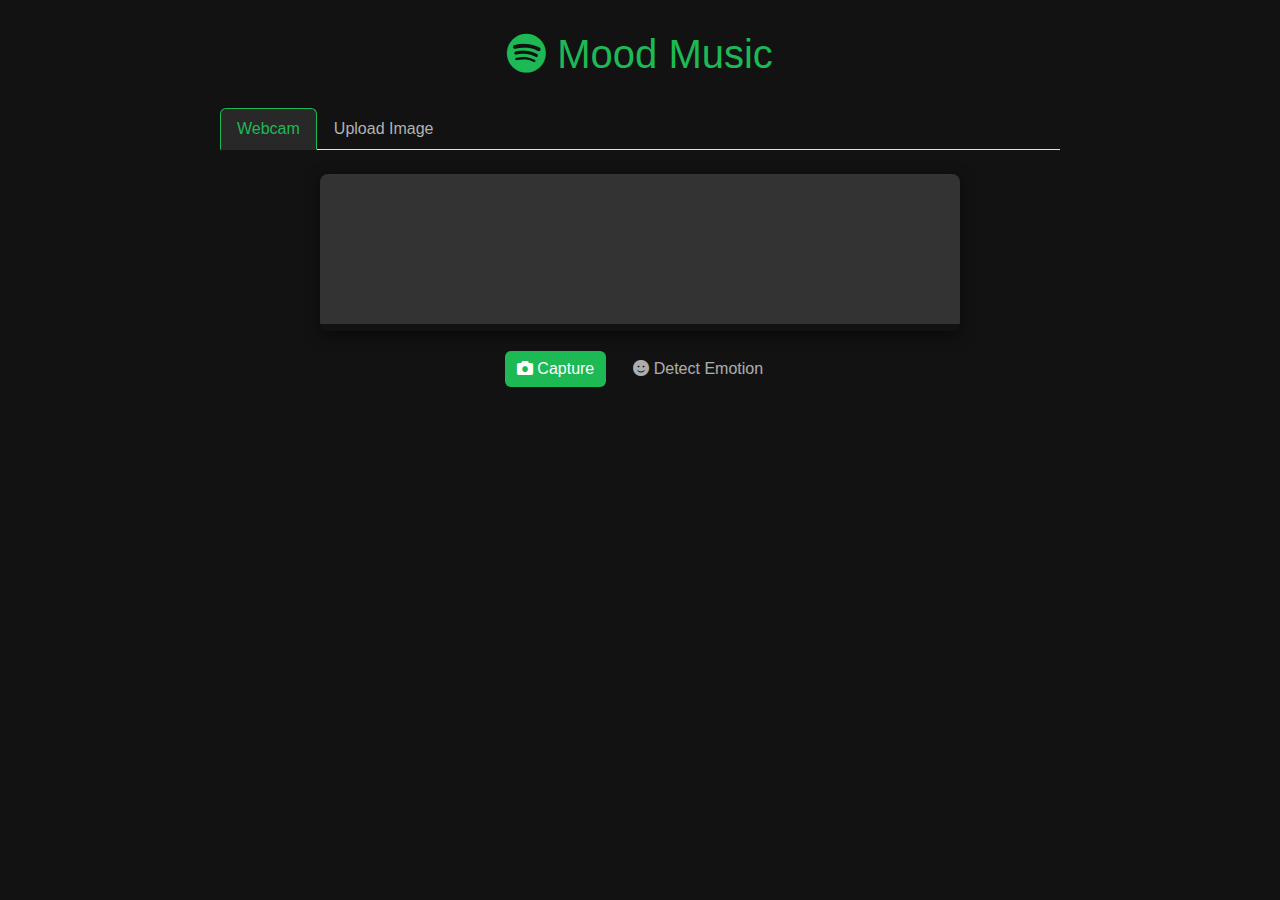
<file: templates/index.html>
<!DOCTYPE html>
<html lang="en">
<head>
    <meta charset="UTF-8">
    <meta name="viewport" content="width=device-width, initial-scale=1.0">
    <title>Mood Music - Emotion Detection</title>
    <link rel="stylesheet" href="https://cdn.jsdelivr.net/npm/bootstrap@5.3.0/dist/css/bootstrap.min.css">
    <link rel="stylesheet" href="https://cdnjs.cloudflare.com/ajax/libs/font-awesome/6.0.0/css/all.min.css">
    <style>
        body {
            font-family: 'Segoe UI', Tahoma, Geneva, Verdana, sans-serif;
            margin: 0;
            padding: 0;
            text-align: center;
            background-color: #121212;
            color: #ffffff;
        }
        .container {
            max-width: 900px;
            padding: 30px;
        }
        h1 {
            color: #1DB954; /* Spotify green */
            margin-bottom: 30px;
        }
        #webcam-container, #snapshot-container {
            width: 100%;
            max-width: 640px;
            margin: 0 auto;
            border-radius: 8px;
            overflow: hidden;
            box-shadow: 0 4px 15px rgba(0, 0, 0, 0.5);
        }
        #webcam, #snapshot {
            width: 100%;
            height: auto;
            background-color: #333;
        }
        .controls {
            margin: 20px 0;
            display: flex;
            justify-content: center;
            gap: 15px;
        }
        .btn-spotify {
            background-color: #1DB954;
            color: white;
            border: none;
        }
        .btn-spotify:hover {
            background-color: #1ed760;
            color: white;
        }
        #result {
            margin-top: 30px;
            padding: 20px;
            background-color: #282828;
            border-radius: 8px;
            box-shadow: 0 4px 15px rgba(0, 0, 0, 0.3);
        }
        .emotion-display {
            font-size: 24px;
            margin-bottom: 15px;
        }
        .playlist-container {
            margin-top: 20px;
        }
        .playlist-link {
            color: #1DB954;
            text-decoration: none;
            font-weight: bold;
        }
        .playlist-link:hover {
            text-decoration: underline;
        }
        .tab-content {
            margin-top: 20px;
        }
        .nav-tabs .nav-link {
            color: #b3b3b3;
        }
        .nav-tabs .nav-link.active {
            color: #1DB954;
            background-color: #282828;
            border-color: #1DB954 #1DB954 #282828;
        }
        .upload-form {
            background-color: #282828;
            padding: 20px;
            border-radius: 8px;
            margin-top: 20px;
        }
        .loading {
            display: none;
            margin: 20px auto;
        }
        .spinner-border {
            color: #1DB954;
        }
    </style>
</head>
<body>
    <div class="container">
        <h1><i class="fab fa-spotify"></i> Mood Music</h1>
        
        <ul class="nav nav-tabs" id="myTab" role="tablist">
            <li class="nav-item" role="presentation">
                <button class="nav-link active" id="webcam-tab" data-bs-toggle="tab" data-bs-target="#webcam-tab-pane" type="button" role="tab" aria-controls="webcam-tab-pane" aria-selected="true">Webcam</button>
            </li>
            <li class="nav-item" role="presentation">
                <button class="nav-link" id="upload-tab" data-bs-toggle="tab" data-bs-target="#upload-tab-pane" type="button" role="tab" aria-controls="upload-tab-pane" aria-selected="false">Upload Image</button>
            </li>
        </ul>
        
        <div class="tab-content" id="myTabContent">
            <!-- Webcam Tab -->
            <div class="tab-pane fade show active" id="webcam-tab-pane" role="tabpanel" aria-labelledby="webcam-tab" tabindex="0">
                <div id="webcam-container" class="mt-4">
                    <video id="webcam" autoplay playsinline></video>
                </div>
                
                <div class="controls">
                    <button id="capture-btn" class="btn btn-spotify"><i class="fas fa-camera"></i> Capture</button>
                    <button id="detect-emotion-btn" class="btn btn-spotify" disabled><i class="fas fa-smile"></i> Detect Emotion</button>
                </div>
                
                <div id="snapshot-container" style="display: none;">
                    <canvas id="snapshot"></canvas>
                </div>
            </div>
            
            <!-- Upload Tab -->
            <div class="tab-pane fade" id="upload-tab-pane" role="tabpanel" aria-labelledby="upload-tab" tabindex="0">
                <div class="upload-form">
                    <form id="uploadForm">
                        <label for="imageUpload" class="form-label">Upload an Image:</label>
                        <input type="file" id="imageUpload" accept="image/*" class="form-control" required>
                        <button type="submit" class="btn btn-spotify mt-3"><i class="fas fa-upload"></i> Upload & Detect</button>
                    </form>
                </div>
            </div>
        </div>
        
        <div class="loading">
            <div class="spinner-border" role="status">
                <span class="visually-hidden">Loading...</span>
            </div>
            <p>Analyzing your emotion...</p>
        </div>
        
        <div id="result" style="display: none;">
            <!-- Results will be displayed here -->
        </div>
    </div>
    
    <script src="https://cdn.jsdelivr.net/npm/bootstrap@5.3.0/dist/js/bootstrap.bundle.min.js"></script>
    <script src="/static/script.js"></script>
</body>
</html>
</file>
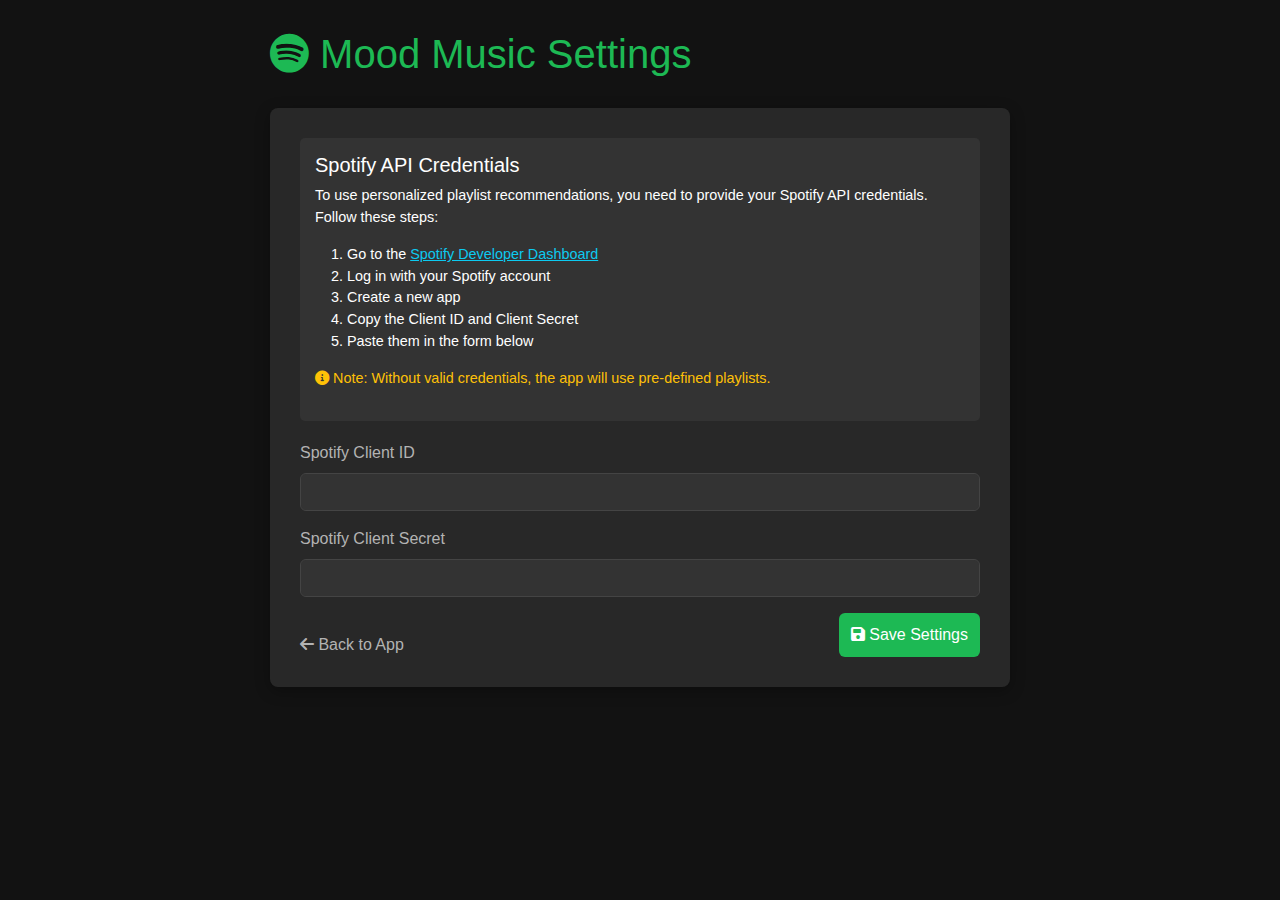
<file: templates/settings.html>
<!DOCTYPE html>
<html lang="en">
<head>
    <meta charset="UTF-8">
    <meta name="viewport" content="width=device-width, initial-scale=1.0">
    <title>Mood Music - Settings</title>
    <link rel="stylesheet" href="https://cdn.jsdelivr.net/npm/bootstrap@5.3.0/dist/css/bootstrap.min.css">
    <link rel="stylesheet" href="https://cdnjs.cloudflare.com/ajax/libs/font-awesome/6.0.0/css/all.min.css">
    <style>
        body {
            font-family: 'Segoe UI', Tahoma, Geneva, Verdana, sans-serif;
            margin: 0;
            padding: 0;
            background-color: #121212;
            color: #ffffff;
        }
        .container {
            max-width: 800px;
            padding: 30px;
        }
        h1 {
            color: #1DB954;
            margin-bottom: 30px;
        }
        .settings-form {
            background-color: #282828;
            padding: 30px;
            border-radius: 8px;
            box-shadow: 0 4px 15px rgba(0, 0, 0, 0.3);
        }
        .btn-spotify {
            background-color: #1DB954;
            color: white;
            border: none;
        }
        .btn-spotify:hover {
            background-color: #1ed760;
            color: white;
        }
        .form-label {
            color: #b3b3b3;
        }
        .form-control {
            background-color: #333;
            border: 1px solid #444;
            color: #fff;
        }
        .form-control:focus {
            background-color: #3a3a3a;
            color: #fff;
            border-color: #1DB954;
            box-shadow: 0 0 0 0.25rem rgba(29, 185, 84, 0.25);
        }
        .back-link {
            color: #b3b3b3;
            text-decoration: none;
            margin-top: 20px;
            display: inline-block;
        }
        .back-link:hover {
            color: #1DB954;
        }
        .api-info {
            background-color: #333;
            padding: 15px;
            border-radius: 5px;
            margin-bottom: 20px;
            font-size: 0.9rem;
        }
    </style>
</head>
<body>
    <div class="container">
        <h1><i class="fab fa-spotify"></i> Mood Music Settings</h1>
        
        <div class="settings-form">
            <div class="api-info">
                <h5>Spotify API Credentials</h5>
                <p>To use personalized playlist recommendations, you need to provide your Spotify API credentials. Follow these steps:</p>
                <ol>
                    <li>Go to the <a href="https://developer.spotify.com/dashboard/" target="_blank" class="text-info">Spotify Developer Dashboard</a></li>
                    <li>Log in with your Spotify account</li>
                    <li>Create a new app</li>
                    <li>Copy the Client ID and Client Secret</li>
                    <li>Paste them in the form below</li>
                </ol>
                <p class="text-warning"><i class="fas fa-info-circle"></i> Note: Without valid credentials, the app will use pre-defined playlists.</p>
            </div>
            
            <form action="/settings" method="POST">
                <div class="mb-3">
                    <label for="client_id" class="form-label">Spotify Client ID</label>
                    <input type="text" class="form-control" id="client_id" name="client_id" required>
                </div>
                <div class="mb-3">
                    <label for="client_secret" class="form-label">Spotify Client Secret</label>
                    <input type="password" class="form-control" id="client_secret" name="client_secret" required>
                </div>
                <div class="d-flex justify-content-between">
                    <a href="/" class="back-link"><i class="fas fa-arrow-left"></i> Back to App</a>
                    <button type="submit" class="btn btn-spotify"><i class="fas fa-save"></i> Save Settings</button>
                </div>
            </form>
        </div>
    </div>
    
    <script src="https://cdn.jsdelivr.net/npm/bootstrap@5.3.0/dist/js/bootstrap.bundle.min.js"></script>
</body>
</html>
</file>
